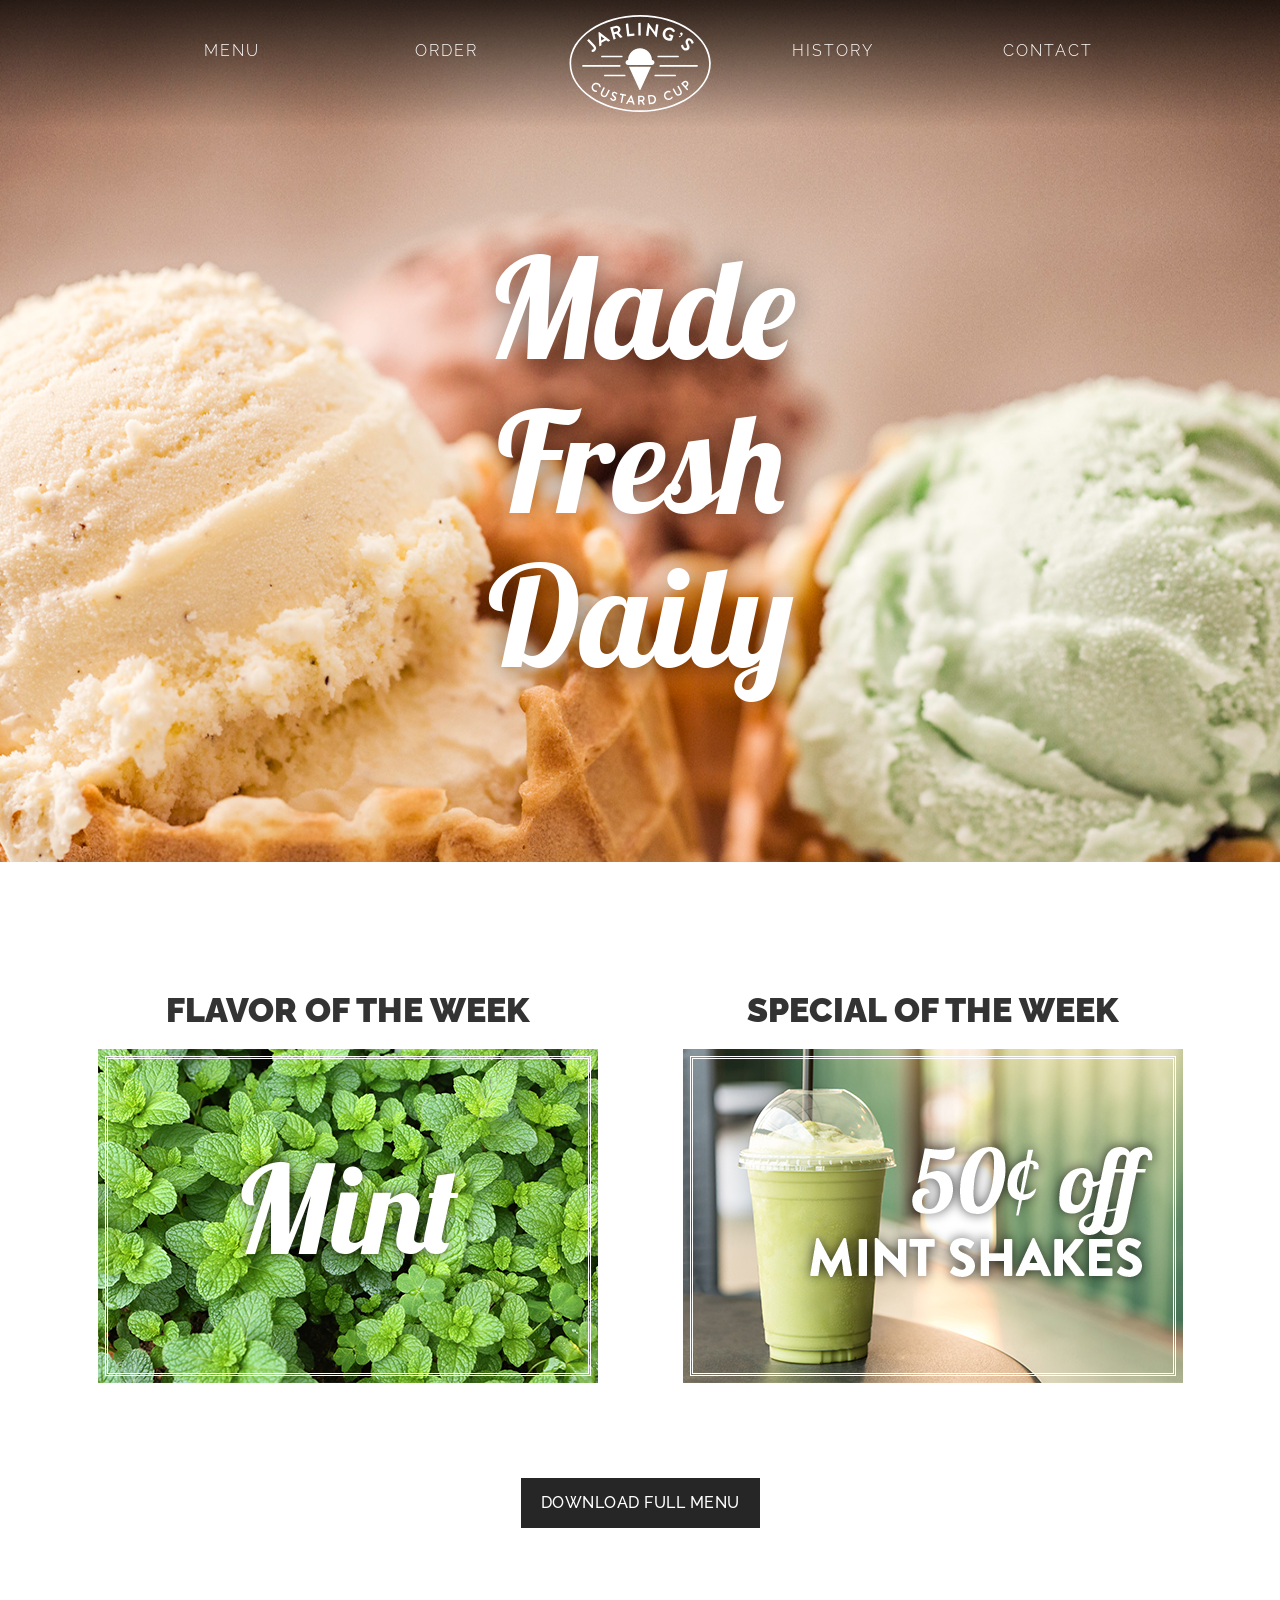
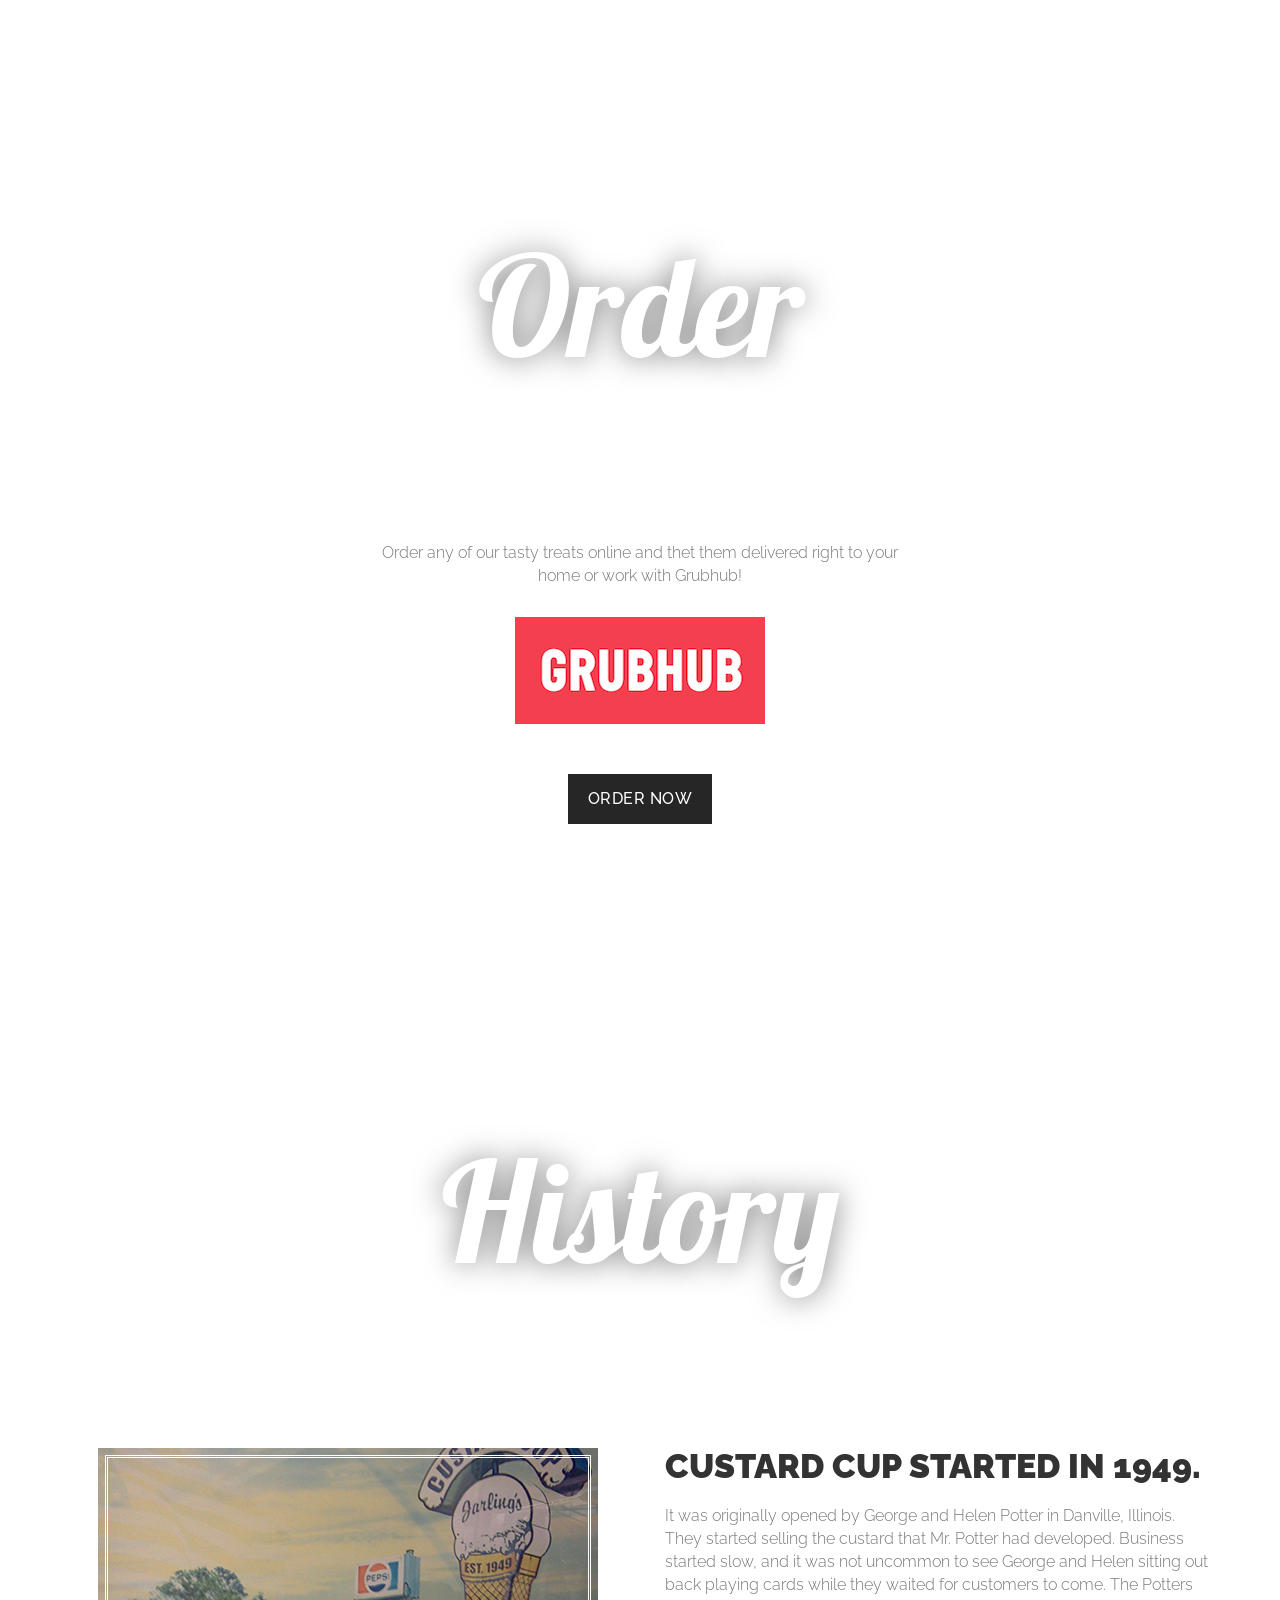
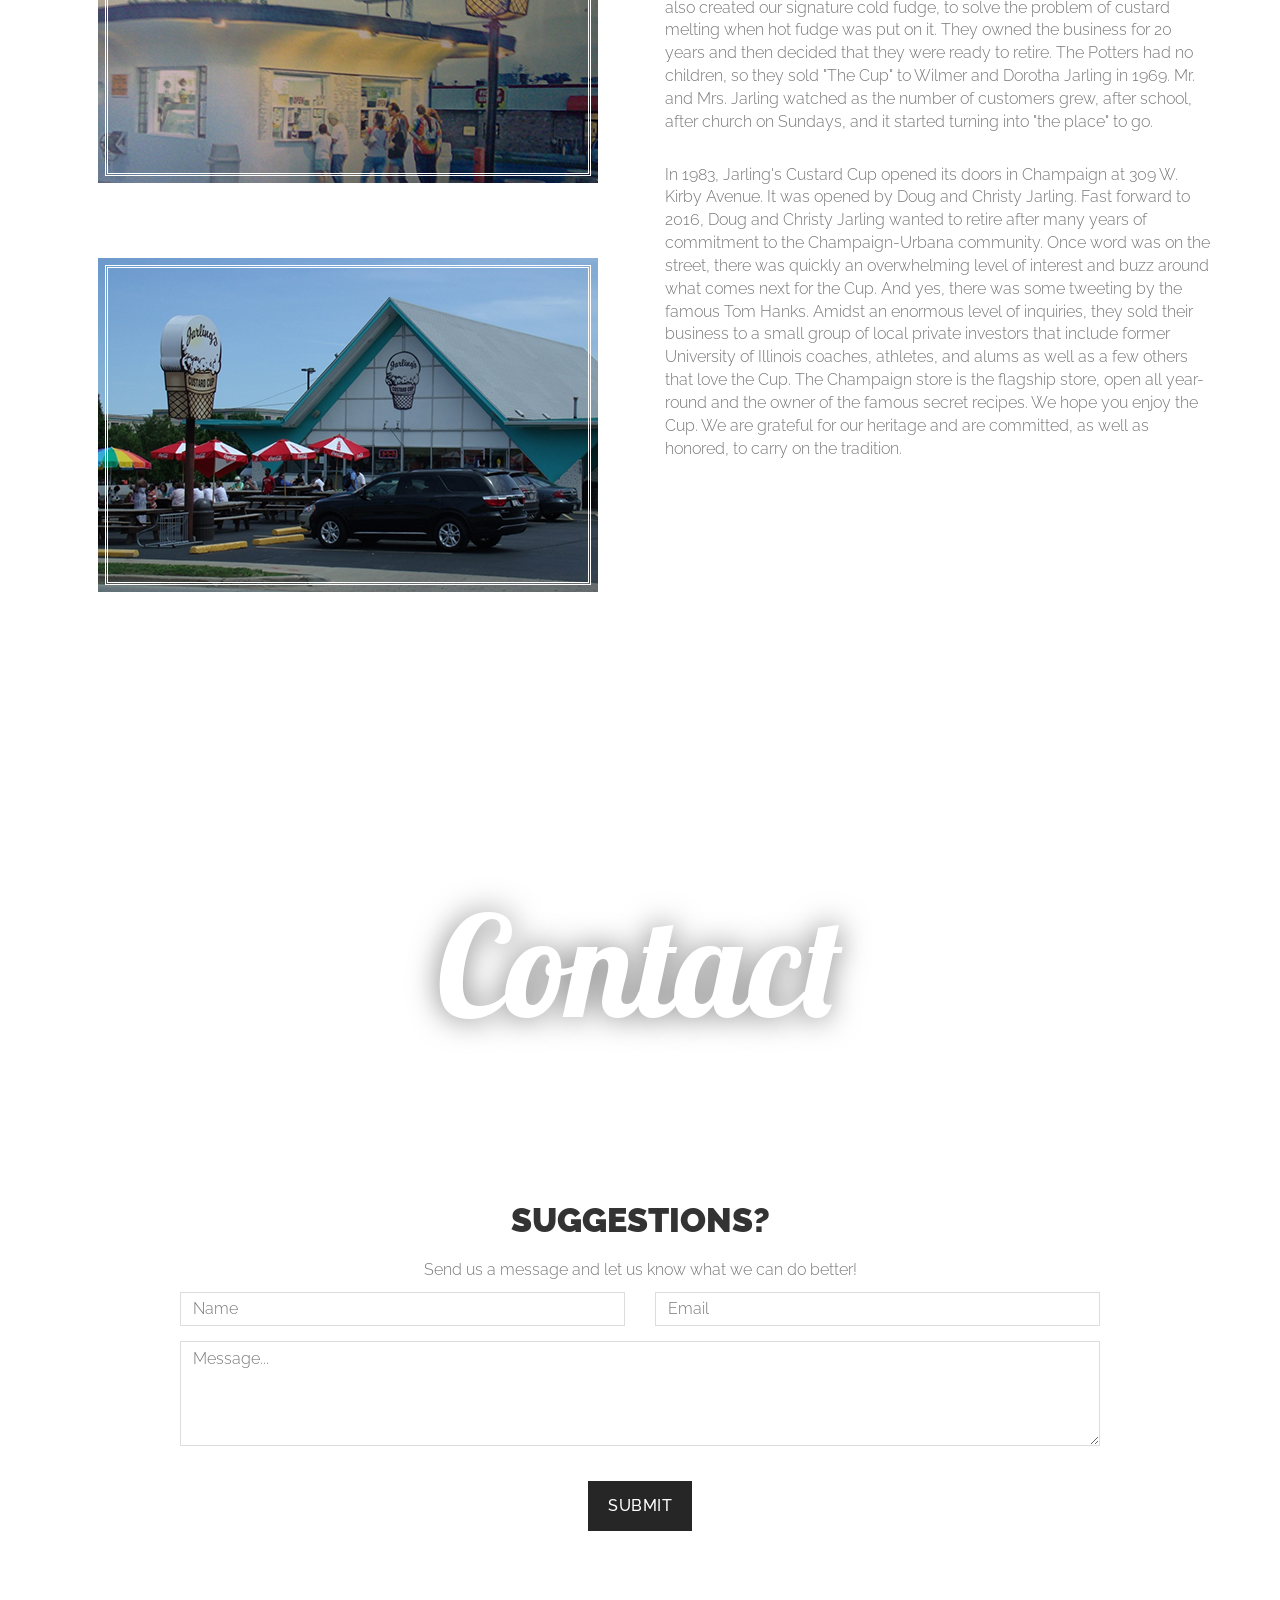
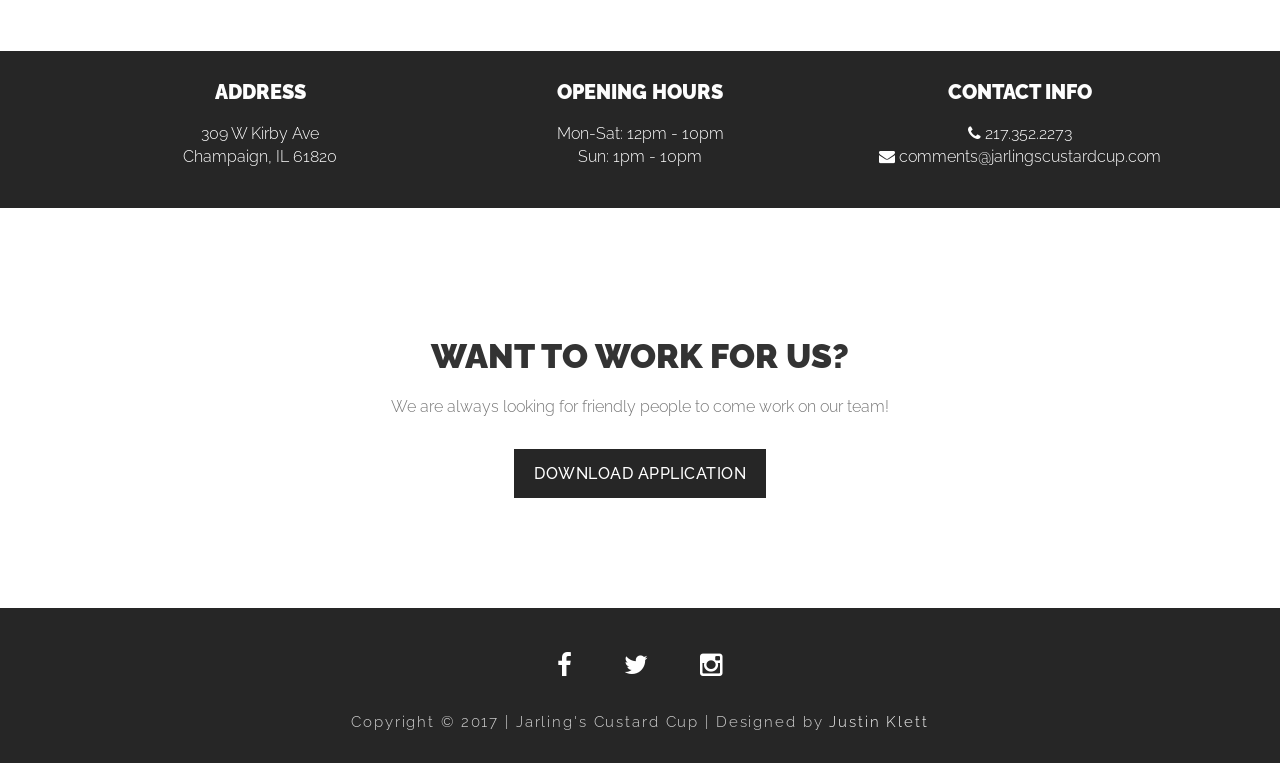
<file: index.html>
<!DOCTYPE html>
<html lang="en">
<head>
<meta charset="utf-8">
<meta name="viewport" content="width=device-width, initial-scale=1">
<title>Jarling's Custard Cup</title>
<meta name="description" content="">
<meta name="author" content="">

<!-- Favicons
    ================================================== -->
<link rel="icon" type="image/png" href="img/favicon.png">

<!-- Bootstrap -->
<link rel="stylesheet" type="text/css"  href="css/bootstrap.css">
<link rel="stylesheet" type="text/css" href="fonts/font-awesome/css/font-awesome.css">

<!-- Stylesheet
    ================================================== -->
<link rel="stylesheet" type="text/css"  href="css/style.css">
<link href="https://fonts.googleapis.com/css?family=Raleway:400,400i,900,900i" rel="stylesheet">
<link href="https://fonts.googleapis.com/css?family=Lobster" rel="stylesheet">

<!-- HTML5 shim and Respond.js for IE8 support of HTML5 elements and media queries -->
<!-- WARNING: Respond.js doesn't work if you view the page via file:// -->
<!--[if lt IE 9]>
      <script src="https://oss.maxcdn.com/html5shiv/3.7.2/html5shiv.min.js"></script>
      <script src="https://oss.maxcdn.com/respond/1.4.2/respond.min.js"></script>
    <![endif]-->
</head>
<body id="page-top" data-spy="scroll" data-target=".navbar-fixed-top">
<!-- Navigation
    ==========================================-->
<nav id="menu" class="navbar navbar-default navbar-fixed-top">
  <div class="container"> 
    <!-- Brand and toggle get grouped for better mobile display -->
    <div class="navbar-header">
      <button type="button" class="navbar-toggle collapsed" data-toggle="collapse" data-target="#bs-example-navbar-collapse-1"> <span class="sr-only">Toggle navigation</span> <span class="icon-bar"></span> <span class="icon-bar"></span> <span class="icon-bar"></span> </button>
      <a class="page-scroll" href="#page-top"><img src="img/jarlingsLogoWhite.svg" alt="Jarling's Custard Cup logo" class="logo"/></a></div>
    
    <!-- Collect the nav links, forms, and other content for toggling -->
    <div class="collapse navbar-collapse" id="bs-example-navbar-collapse-1">
      <ul class="nav navbar-nav navbar-right">
        <li><a href="#foodMenu" class="page-scroll">Menu</a></li>
        <li><a href="#order" class="page-scroll">Order</a></li>
        <li><a href="#history" class="page-scroll">History</a></li>
        <li><a href="#contact" class="page-scroll">Contact</a></li>
      </ul>
    </div>
    <!-- /.navbar-collapse --> 
  </div>
</nav>
  <div class="container navTop">
    <div class="nav-centered">
      <div class="row">
        <div class="col-sm-5">
          <div class="row">
            <div class="col-sm-6">
              <p><a href="#foodMenu" class="page-scroll">Menu</a></p>
            </div> <!-- col-sm-6 -->
            <div class="col-sm-6">
              <p><a href="#order" class="page-scroll">Order</a></p>
            </div> <!-- col-sm-6 -->
          </div> <!-- row -->	
        </div> <!-- col-sm-5 -->
          <div class="col-sm-2" id="logoTop">
		    <a href="#page-top" class="page-scroll"><img src="img/jarlingsLogoWhite.svg" style="max-height: 100px; min-height: 80px;" alt="Jarling's Custard Cup logo"/></a>
          </div> 
        <!-- col-sm-2 -->
        <div class="col-sm-5">
          <div class="row">
            <div class="col-sm-6">
              <p><a href="#history" class="page-scroll">History</a></p>
            </div> <!-- col-sm-6 -->
            <div class="col-sm-6">
              <p><a href="#contact" class="page-scroll">Contact</a></p>
            </div> <!-- col-sm-6 -->
          </div> <!-- row -->	
        </div> <!-- col-sm-5 -->
      </div> <!-- row -->
    </div> <!-- nav-centered --> 
  </div> <!-- container navTop -->
<!-- Header -->
<header id="header">
  <div class="intro">
    <div class="overlay">
      <div class="container">
        <div class="row">
          <div class="intro-text">
            <h1>Made<br>Fresh<br>Daily</h1>
          </div>
        </div>
      </div>
    </div>
  </div>
  <div class="intro2">
    <div class="overlay">
      <div class="container">
        <div class="row">
          <div class="intro-text">
            <h1>Made<br>Fresh<br>Daily</h1>
          </div>
        </div>
      </div>
    </div>
  </div>
</header>
<!-- About Section -->
<div id="foodMenu">
  <div class="container">
    <div class="row">
      <div class="col-xs-12 col-md-6">
		<h2>Flavor of the Week</h2>
        <p class="imgCenter">
          <img src="img/flavorWeek.jpg" class="img-responsive page-img" alt="Mint">
        </p>
      </div>
      <div class="col-xs-12 col-md-6">
        <h2>Special of the Week</h2>
        <p class="imgCenter">
          <img src="img/specialWeek.jpg" class="img-responsive page-img" alt="Fifty cents off of mint shakes">
        </p>
      </div>
    </div>
    &nbsp;
    <p style="text-align: center;">
      <a href="jarlingsMenu.pdf" target="_blank" class="btn btn-custom btn-lg">Download Full Menu</a>
	</p>
  </div>
</div>
<!-- Order Section -->
<div id="order">
  <div class="section-title1 text-center center">
    <div class="overlay">
      <h1>Order</h1>
    </div>
  </div>
  <div class="section-title1-2 text-center center">
    <div class="overlay">
      <h1>Order</h1>
    </div>
  </div>
  <div class="container">
    <div class="row">
      <div class="col-sm-6 col-sm-offset-3" style="text-align: center;">
	    <p>Order any of our tasty treats online and thet them delivered right to your home or work with Grubhub!</p>
	    &nbsp;
		<p style="text-align: center;">
     	  <img src="img/grubhubLogo.png" width="250" height="107" alt="Grubhub logo"/>
     	</p>
     	&nbsp;
    	<p style="text-align: center;">
    	  <a href="https://www.grubhub.com/restaurant/jarlings-custard-cup-309-w-kirby-ave-champaign/483650" target="_blank" class="btn btn-custom btn-lg">Order Now</a>
		</p>
      </div>
    </div>
  </div>
</div>
<!-- History Section -->
<div id="history">
  <div class="section-title2 text-center center">
    <div class="overlay">
      <h1>History</h1>
    </div>
  </div>
  <div class="section-title2-2 text-center center">
    <div class="overlay">
      <h1>History</h1>
    </div>
  </div>
  <div class="container">
    <div class="row">
      <div class="col-xs-12 col-md-6">
        <p class="imgCenter">
          <img src="img/about2.jpg" class="img-responsive page-img" alt="The first Jarling's Custard Cup location in Danville, Illinois">
        </p>
        &nbsp;
        <p class="imgCenter">
          <img src="img/about1.jpg" class="img-responsive page-img" alt="The Champaign, Illinois location for Jarling's Custard Cup">
        </p>
      </div>
      <div class="col-xs-12 col-md-6">
        <div class="about-text">
		  <h2>Custard Cup started in 1949.</h2>
		  <p>It was originally opened by George and Helen Potter in Danville, Illinois. They started selling the custard that Mr. Potter had developed. Business started slow, and it was not uncommon to see George and Helen sitting out back playing cards while they waited for customers to come. The Potters also created our signature cold fudge, to solve the problem of custard melting when hot fudge was put on it. They owned the business for 20 years and then decided that they were ready to retire. The Potters had no children, so they sold "The Cup" to Wilmer and Dorotha Jarling in 1969.  Mr. and Mrs. Jarling watched as the number of customers grew, after school, after church on Sundays, and it started turning into "the place" to go.</p>
		  &nbsp;
		  <p>In 1983, Jarling's Custard Cup opened its doors in Champaign at 309 W. Kirby Avenue.  It was opened by Doug and Christy Jarling.  Fast forward to 2016, Doug and Christy Jarling wanted to retire after many years of commitment to the Champaign-Urbana community.  Once word was on the street, there was quickly an overwhelming level of interest and buzz around what comes next for the Cup.  And  yes, there was some tweeting by the famous Tom Hanks.  Amidst an enormous level of inquiries, they sold their business to a small group of local private investors that include former University of Illinois coaches, athletes, and alums as well as a few others that love the Cup.  The Champaign store is the flagship store, open all year-round and the owner of the famous secret recipes.  We hope you enjoy the Cup.  We are grateful for our heritage and are committed, as well as honored, to carry on the tradition.</p>
        </div>
      </div>
    </div>
    <div class="row">
      <div class="col-xs-12 col-md-6 ">
        
      </div>
      <div class="col-xs-12 col-md-6">
        <div class="about-text">
		  
        </div>
      </div>
    </div>
  </div>
</div>
<!-- Team Section -->
<div id="contact">
  <div class="section-title3 text-center center">
    <div class="overlay">
      <h1>Contact</h1>
    </div>
  </div>
  <div class="section-title3-2 text-center center">
    <div class="overlay">
      <h1>Contact</h1>
    </div>
  </div>
<!-- Contact Section -->
<div id="contactForm" class="text-center">
  <div class="container">
    <div class="text-center">
      <h2>Suggestions?</h2>
      <p>Send us a message and let us know what we can do better!</p>
    </div>
    <div class="col-md-10 col-md-offset-1">
      <form name="sentMessage" id="contactForm" novalidate>
        <div class="row">
          <div class="col-md-6">
            <div class="form-group">
              <input type="text" id="name" class="form-control" placeholder="Name" required="required">
              <p class="help-block text-danger"></p>
            </div>
          </div>
          <div class="col-md-6">
            <div class="form-group">
              <input type="email" id="email" class="form-control" placeholder="Email" required="required">
              <p class="help-block text-danger"></p>
            </div>
          </div>
        </div>
        <div class="form-group">
          <textarea name="message" id="message" class="form-control" rows="4" placeholder="Message..." required></textarea>
          <p class="help-block text-danger"></p>
        </div>
        <div id="success"></div>
        <button type="submit" class="btn btn-custom btn-lg">Submit</button>
      </form>
    </div>
  </div>
  &nbsp;
  <p></p>
  &nbsp;
  <p></p>
  <div class="info">
    <div class="container text-center">
      <div class="col-md-4">
        <h3>Address</h3>
        <div class="contact-item">
          <p><a href="https://www.google.com/maps/place/Jarling's+Custard+Cup/@40.0977254,-88.2499302,17z/data=!3m1!4b1!4m5!3m4!1s0x880cd0d3174a2c23:0x16803ba19e5a61d!8m2!3d40.0977213!4d-88.2477415" target="_blank">
          309 W Kirby Ave<br>
		  Champaign, IL 61820</a></p>
        </div>
      </div>
      <div class="col-md-4">
        <h3>Opening Hours</h3>
        <div class="contact-item">
          <p>Mon-Sat: 12pm - 10pm</p>
          <p>Sun: 1pm - 10pm</p>
        </div>
      </div>
      <div class="col-md-4">
        <h3>Contact Info</h3>
        <div class="contact-item">
			<p><a href="tel:217-352-2273"><i class="fa fa-phone"></i> 217.352.2273</a></p>
			<p><a href="mailto:comments@jarlingscustardcup.com"><i class="fa fa-envelope"></i> comments@jarlingscustardcup.com</a></p>
        </div>
      </div>
    </div>
  </div>
  &nbsp;
  <p></p>
  &nbsp;
  <p></p>
  <div class="container">
    <div class="text-center">
      <h2>Want to work for us?</h2>
      <p style="color: #777; font-size: 16px;">We are always looking for friendly people to come work on our team!</p>
    </div>
    <a href="jarlingsApplication.pdf" target="_blank" class="btn btn-custom btn-lg">Download Application</a>
  </div>
</div>
</div>
<div id="footer">
  <div class="container-fluid text-center copyrights">
    <div class="col-md-8 col-md-offset-2">
      <div class="social">
        <ul>
          <li><a href="https://www.facebook.com/Jarlings/" target="_blank"><i class="fa fa-facebook"></i></a></li>
          <li><a href="https://twitter.com/JarlingsCU" target="_blank"><i class="fa fa-twitter"></i></a></li>
          <li><a href="https://www.instagram.com/jarlingscustardcup/" target="_blank"><i class="fa fa-instagram"></i></a></li>
        </ul>
      </div>
      <p>Copyright &copy; 2017 | Jarling's Custard Cup | Designed by <a href="http://jklettdesigns.com" target="_blank">Justin Klett</a></p>
    </div>
  </div>
</div>
<script type="text/javascript" src="js/jquery.1.11.1.js"></script> 
<script type="text/javascript" src="js/bootstrap.js"></script> 
<script type="text/javascript" src="js/SmoothScroll.js"></script> 
<script type="text/javascript" src="js/jqBootstrapValidation.js"></script> 
<script type="text/javascript" src="js/contact_me.js"></script> 
<script type="text/javascript" src="js/main.js"></script>
<script type="text/javascript" src="js/scroll.js"></script>
</body>
</html>
</file>
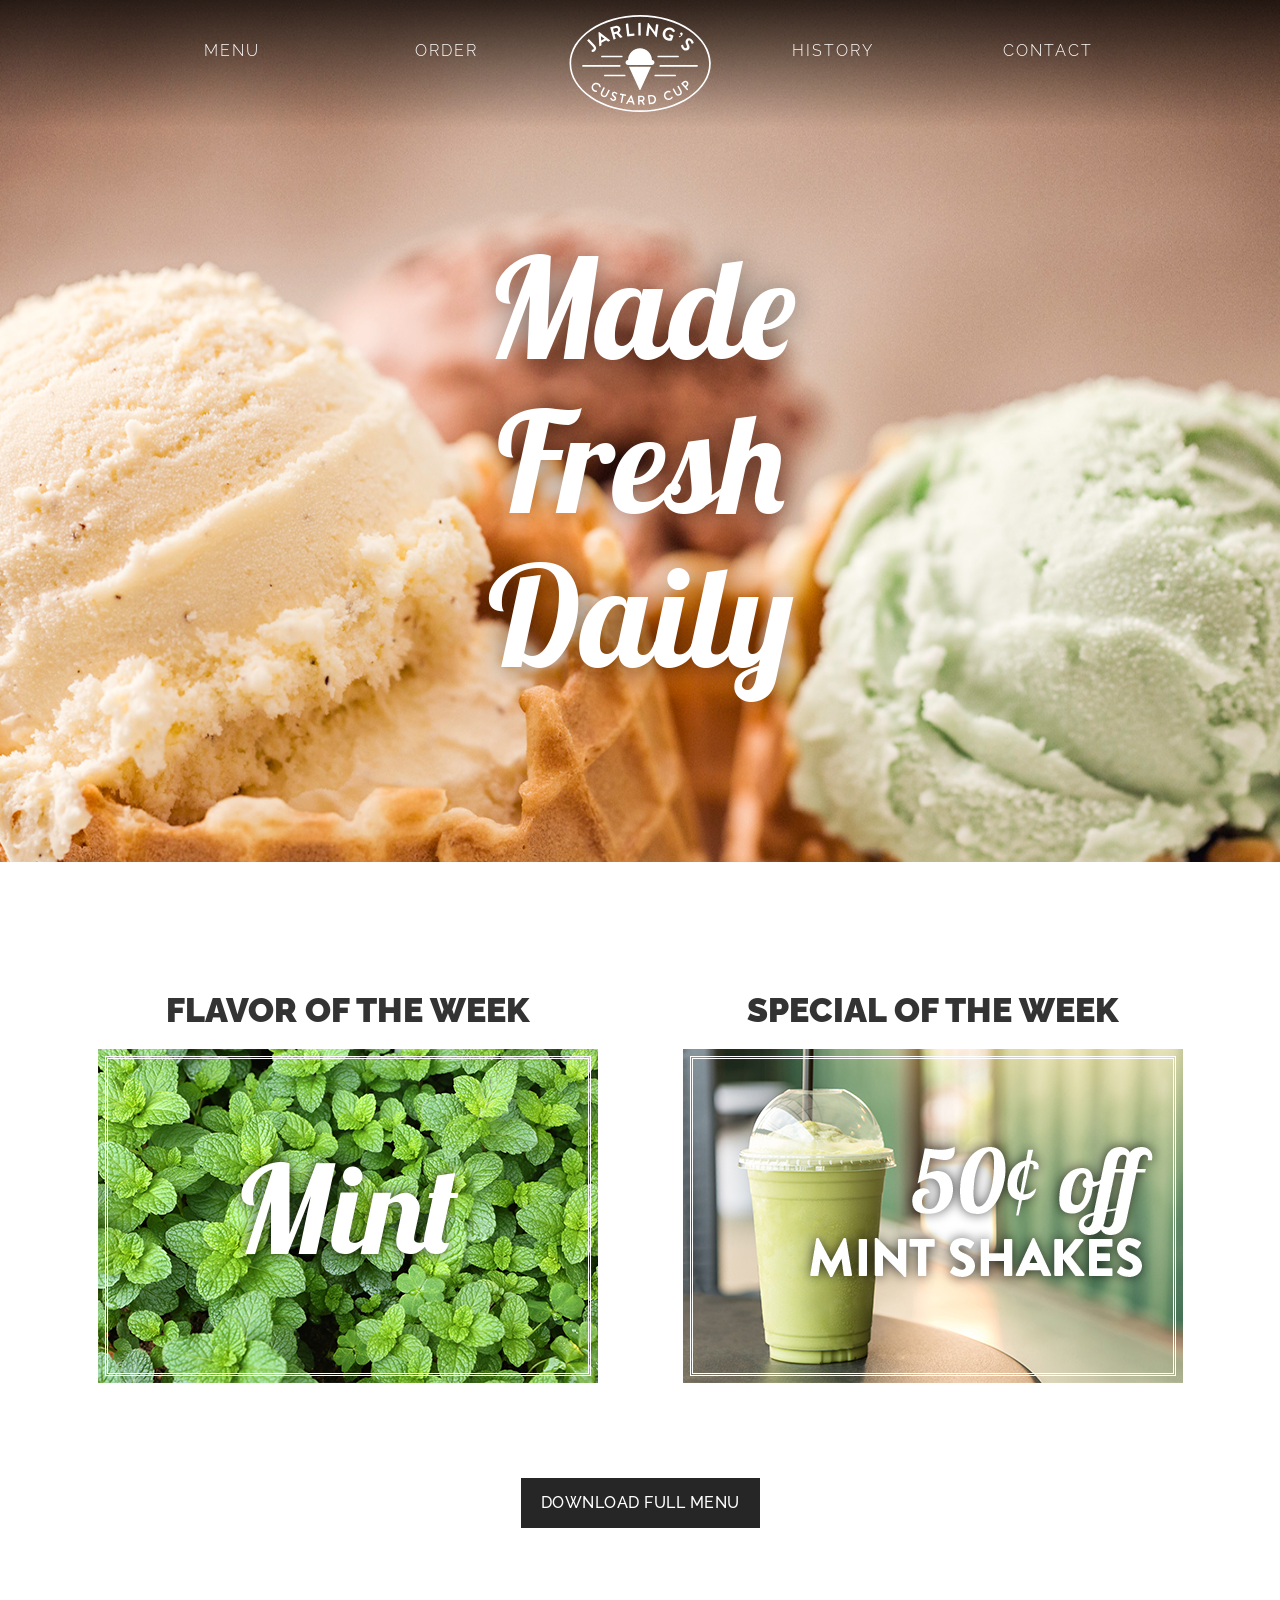
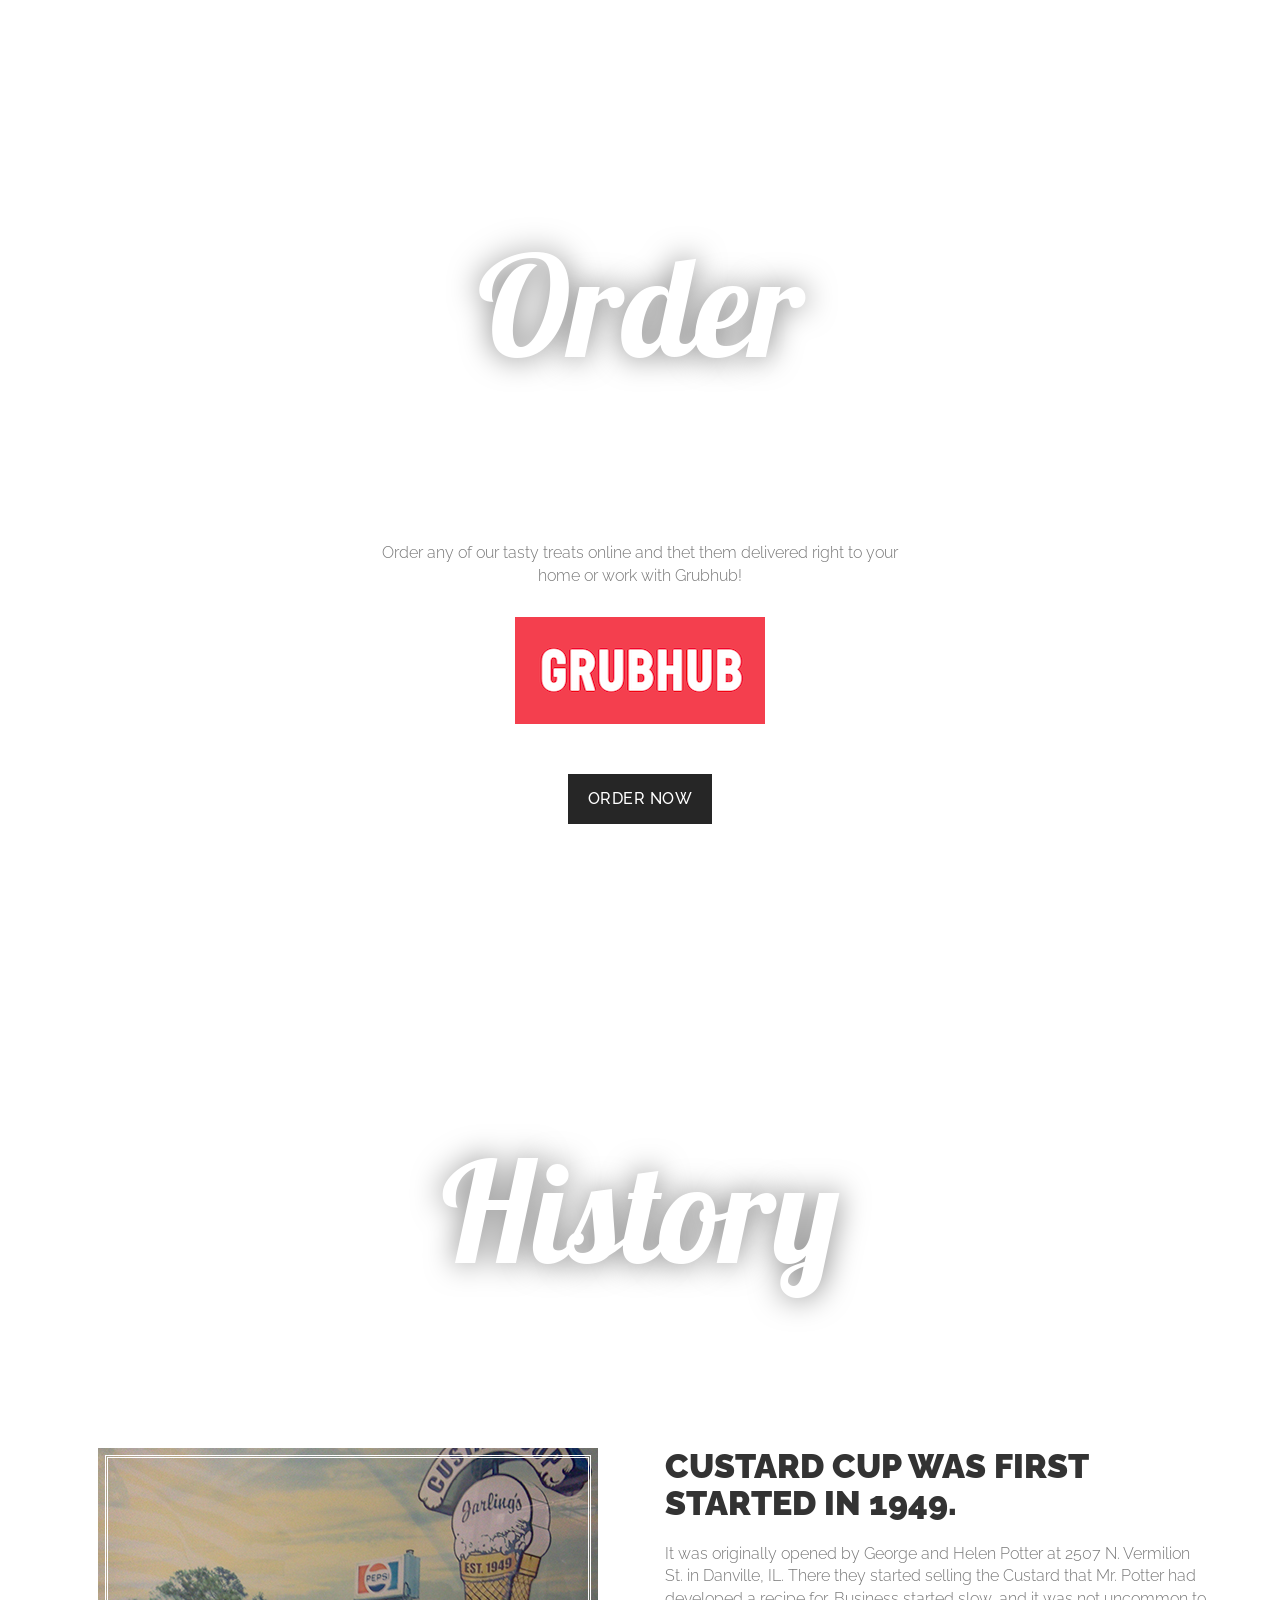
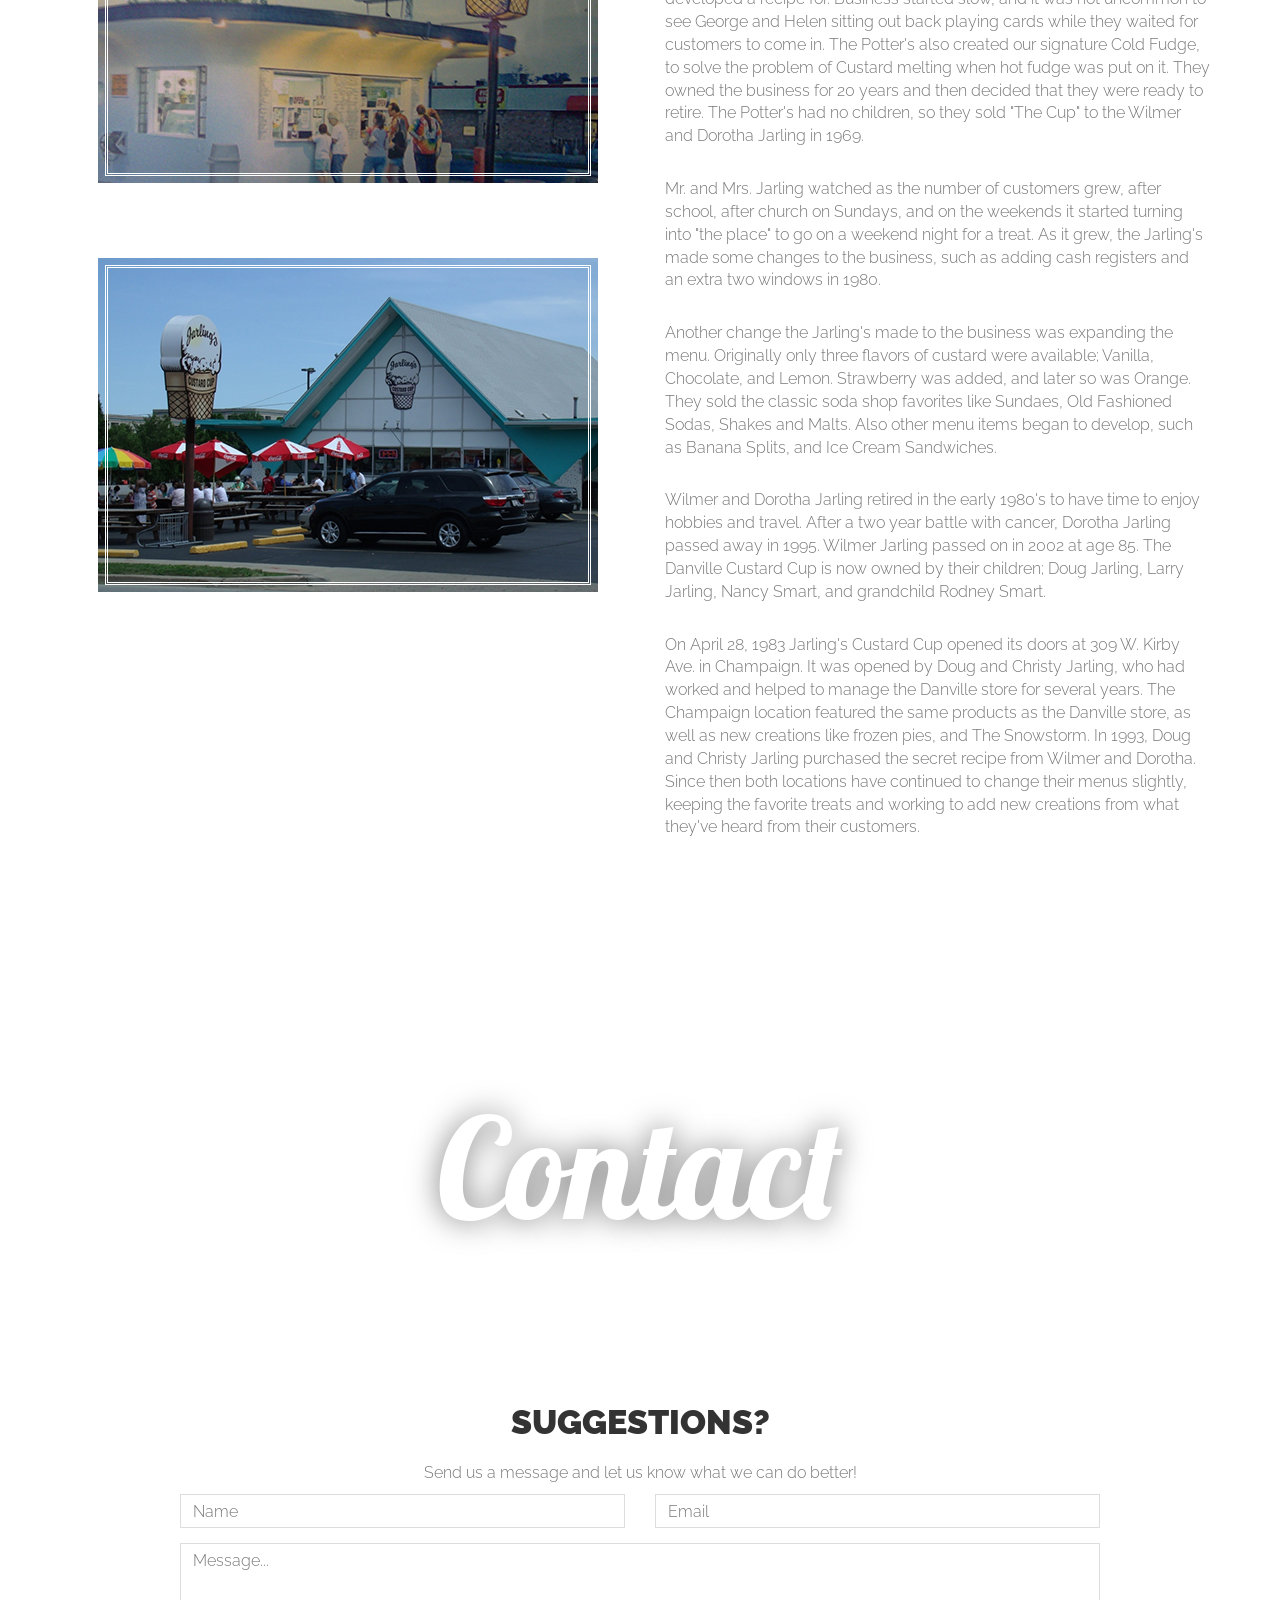
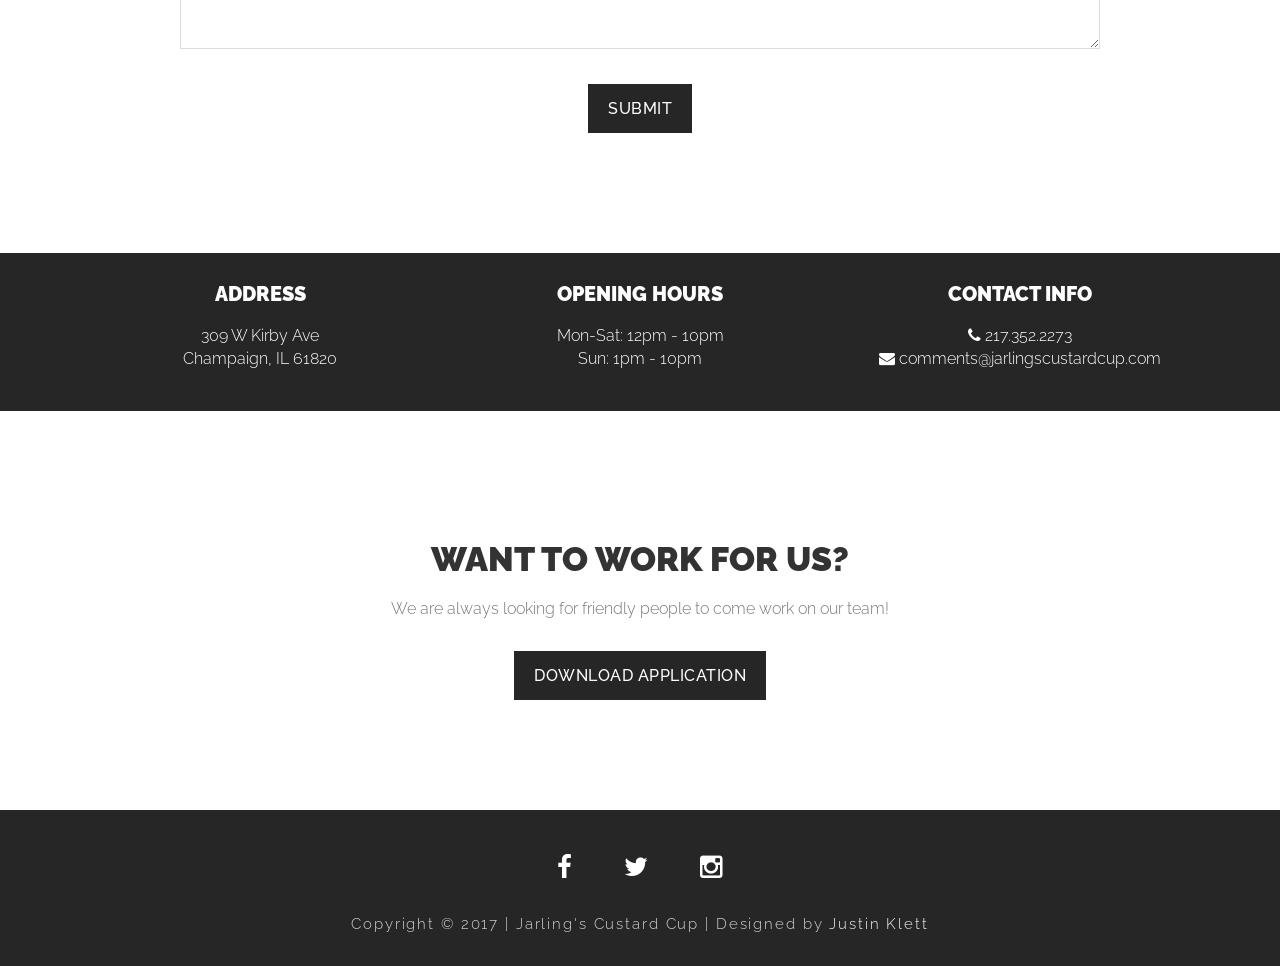
<file: index-safe.html>
<!DOCTYPE html>
<html lang="en">
<head>
<meta charset="utf-8">
<meta name="viewport" content="width=device-width, initial-scale=1">
<title>Jarling's Custard Cup</title>
<meta name="description" content="">
<meta name="author" content="">

<!-- Favicons
    ================================================== -->
<link rel="icon" type="image/png" href="img/favicon.png">

<!-- Bootstrap -->
<link rel="stylesheet" type="text/css"  href="css/bootstrap.css">
<link rel="stylesheet" type="text/css" href="fonts/font-awesome/css/font-awesome.css">

<!-- Stylesheet
    ================================================== -->
<link rel="stylesheet" type="text/css"  href="css/style.css">
<link href="https://fonts.googleapis.com/css?family=Raleway:400,400i,900,900i" rel="stylesheet">
<link href="https://fonts.googleapis.com/css?family=Lobster" rel="stylesheet">

<!-- HTML5 shim and Respond.js for IE8 support of HTML5 elements and media queries -->
<!-- WARNING: Respond.js doesn't work if you view the page via file:// -->
<!--[if lt IE 9]>
      <script src="https://oss.maxcdn.com/html5shiv/3.7.2/html5shiv.min.js"></script>
      <script src="https://oss.maxcdn.com/respond/1.4.2/respond.min.js"></script>
    <![endif]-->
</head>
<body id="page-top" data-spy="scroll" data-target=".navbar-fixed-top">
<!-- Navigation
    ==========================================-->
<nav id="menu" class="navbar navbar-default navbar-fixed-top">
  <div class="container"> 
    <!-- Brand and toggle get grouped for better mobile display -->
    <div class="navbar-header">
      <button type="button" class="navbar-toggle collapsed" data-toggle="collapse" data-target="#bs-example-navbar-collapse-1"> <span class="sr-only">Toggle navigation</span> <span class="icon-bar"></span> <span class="icon-bar"></span> <span class="icon-bar"></span> </button>
      <a class="page-scroll" href="#page-top"><img src="img/jarlingsLogoWhite.svg" alt="" class="logo"/></a></div>
    
    <!-- Collect the nav links, forms, and other content for toggling -->
    <div class="collapse navbar-collapse" id="bs-example-navbar-collapse-1">
      <ul class="nav navbar-nav navbar-right">
        <li><a href="#foodMenu" class="page-scroll">Menu</a></li>
        <li><a href="#order" class="page-scroll">Order</a></li>
        <li><a href="#history" class="page-scroll">History</a></li>
        <li><a href="#contact" class="page-scroll">Contact</a></li>
      </ul>
    </div>
    <!-- /.navbar-collapse --> 
  </div>
</nav>
  <div class="container navTop">
    <div class="nav-centered">
      <div class="row">
        <div class="col-sm-5">
          <div class="row">
            <div class="col-sm-6">
              <p><a href="#foodMenu" class="page-scroll">Menu</a></p>
            </div> <!-- col-sm-6 -->
            <div class="col-sm-6">
              <p><a href="#order" class="page-scroll">Order</a></p>
            </div> <!-- col-sm-6 -->
          </div> <!-- row -->	
        </div> <!-- col-sm-5 -->
          <div class="col-sm-2" id="logoTop">
		    <a href="#page-top" class="page-scroll"><img src="img/jarlingsLogoWhite.svg" style="max-height: 100px; min-height: 80px;" alt=""/></a>
          </div> 
        <!-- col-sm-2 -->
        <div class="col-sm-5">
          <div class="row">
            <div class="col-sm-6">
              <p><a href="#history" class="page-scroll">History</a></p>
            </div> <!-- col-sm-6 -->
            <div class="col-sm-6">
              <p><a href="#contact" class="page-scroll">Contact</a></p>
            </div> <!-- col-sm-6 -->
          </div> <!-- row -->	
        </div> <!-- col-sm-5 -->
      </div> <!-- row -->
    </div> <!-- nav-centered --> 
  </div> <!-- container navTop -->
<!-- Header -->
<header id="header">
  <div class="intro">
    <div class="overlay">
      <div class="container">
        <div class="row">
          <div class="intro-text">
            <h1>Made<br>Fresh<br>Daily</h1>
          </div>
        </div>
      </div>
    </div>
  </div>
</header>
<!-- About Section -->
<div id="foodMenu">
  <div class="container">
    <div class="row">
      <div class="col-xs-12 col-md-6">
		<h2>Flavor of the Week</h2>
        <p class="imgCenter">
          <img src="img/flavorWeek.jpg" class="img-responsive page-img" alt="">
        </p>
      </div>
      <div class="col-xs-12 col-md-6">
        <h2>Special of the Week</h2>
        <p class="imgCenter">
          <img src="img/specialWeek.jpg" class="img-responsive page-img" alt="">
        </p>
      </div>
    </div>
    &nbsp;
    <p style="text-align: center;">
      <a href="jarlingsMenu.pdf" target="_blank" class="btn btn-custom btn-lg">Download Full Menu</a>
	</p>
  </div>
</div>
<!-- Order Section -->
<div id="order">
  <div class="section-title1 text-center center">
    <div class="overlay">
      <h1>Order</h1>
    </div>
  </div>
  <div class="container">
    <div class="row">
      <div class="col-sm-6 col-sm-offset-3" style="text-align: center;">
	    <p>Order any of our tasty treats online and thet them delivered right to your home or work with Grubhub!</p>
	    &nbsp;
		<p style="text-align: center;">
     	  <img src="img/grubhubLogo.png" width="250" height="107" alt=""/>
     	</p>
     	&nbsp;
    	<p style="text-align: center;">
    	  <a href="https://www.grubhub.com/restaurant/jarlings-custard-cup-309-w-kirby-ave-champaign/483650" target="_blank" class="btn btn-custom btn-lg">Order Now</a>
		</p>
      </div>
    </div>
  </div>
</div>
<!-- History Section -->
<div id="history">
  <div class="section-title2 text-center center">
    <div class="overlay">
      <h1>History</h1>
    </div>
  </div>
  <div class="container">
    <div class="row">
      <div class="col-xs-12 col-md-6">
        <p class="imgCenter">
          <img src="img/about2.jpg" class="img-responsive page-img" alt="">
        </p>
        &nbsp;
        <p class="imgCenter">
          <img src="img/about1.jpg" class="img-responsive page-img" alt="">
        </p>
      </div>
      <div class="col-xs-12 col-md-6">
        <div class="about-text">
		  <h2>Custard Cup was first started in 1949.</h2>
          <p>It was originally opened by George and Helen Potter at 2507 N. Vermilion St. in Danville, IL. There they started selling the Custard that Mr. Potter had developed a recipe for. Business started slow, and it was not uncommon to see George and Helen sitting out back playing cards while they waited for customers to come in. The Potter's also created our signature Cold Fudge, to solve the problem of Custard melting when hot fudge was put on it. They owned the business for 20 years and then decided that they were ready to retire. The Potter's had no children, so they sold "The Cup" to the Wilmer and Dorotha Jarling in 1969.</p>
          &nbsp;
		  <p>Mr. and Mrs. Jarling watched as the number of customers grew, after school, after church on Sundays, and on the weekends it started turning into "the place" to go on a weekend night for a treat. As it grew, the Jarling's made some changes to the business, such as adding cash registers and an extra two windows in 1980.</p>
		  &nbsp;
		  <p>Another change the Jarling's made to the business was expanding the menu. Originally only three flavors of custard were available; Vanilla, Chocolate, and Lemon. Strawberry was added, and later so was Orange. They sold the classic soda shop favorites like Sundaes, Old Fashioned Sodas, Shakes and Malts. Also other menu items began to develop, such as Banana Splits, and Ice Cream Sandwiches.</p>
          &nbsp;
          <p>Wilmer and Dorotha Jarling retired in the early 1980's to have time to enjoy hobbies and travel. After a two year battle with cancer, Dorotha Jarling passed away in 1995. Wilmer Jarling passed on in 2002 at age 85. The Danville Custard Cup is now owned by their children; Doug Jarling, Larry Jarling, Nancy Smart, and grandchild Rodney Smart.</p>
          &nbsp;
		  <p>On April 28, 1983 Jarling's Custard Cup opened its doors at 309 W. Kirby Ave. in Champaign. It was opened by Doug and Christy Jarling, who had worked and helped to manage the Danville store for several years. The Champaign location featured the same products as the Danville store, as well as new creations like frozen pies, and The Snowstorm. In 1993, Doug and Christy Jarling purchased the secret recipe from Wilmer and Dorotha. Since then both locations have continued to change their menus slightly, keeping the favorite treats and working to add new creations from what they've heard from their customers.</p>
        </div>
      </div>
    </div>
    <div class="row">
      <div class="col-xs-12 col-md-6 ">
        
      </div>
      <div class="col-xs-12 col-md-6">
        <div class="about-text">
		  
        </div>
      </div>
    </div>
  </div>
</div>
<!-- Team Section -->
<div id="contact">
  <div class="section-title3 text-center center">
    <div class="overlay">
      <h1>Contact</h1>
    </div>
  </div>
<!-- Contact Section -->
<div id="contactForm" class="text-center">
  <div class="container">
    <div class="text-center">
      <h2>Suggestions?</h2>
      <p>Send us a message and let us know what we can do better!</p>
    </div>
    <div class="col-md-10 col-md-offset-1">
      <form name="sentMessage" id="contactForm" novalidate>
        <div class="row">
          <div class="col-md-6">
            <div class="form-group">
              <input type="text" id="name" class="form-control" placeholder="Name" required="required">
              <p class="help-block text-danger"></p>
            </div>
          </div>
          <div class="col-md-6">
            <div class="form-group">
              <input type="email" id="email" class="form-control" placeholder="Email" required="required">
              <p class="help-block text-danger"></p>
            </div>
          </div>
        </div>
        <div class="form-group">
          <textarea name="message" id="message" class="form-control" rows="4" placeholder="Message..." required></textarea>
          <p class="help-block text-danger"></p>
        </div>
        <div id="success"></div>
        <button type="submit" class="btn btn-custom btn-lg">Submit</button>
      </form>
    </div>
  </div>
  &nbsp;
  <p></p>
  &nbsp;
  <p></p>
  <div class="info">
    <div class="container text-center">
      <div class="col-md-4">
        <h3>Address</h3>
        <div class="contact-item">
          <p><a href="https://www.google.com/maps/place/Jarling's+Custard+Cup/@40.0977254,-88.2499302,17z/data=!3m1!4b1!4m5!3m4!1s0x880cd0d3174a2c23:0x16803ba19e5a61d!8m2!3d40.0977213!4d-88.2477415" target="_blank">
          309 W Kirby Ave<br>
		  Champaign, IL 61820</a></p>
        </div>
      </div>
      <div class="col-md-4">
        <h3>Opening Hours</h3>
        <div class="contact-item">
          <p>Mon-Sat: 12pm - 10pm</p>
          <p>Sun: 1pm - 10pm</p>
        </div>
      </div>
      <div class="col-md-4">
        <h3>Contact Info</h3>
        <div class="contact-item">
			<p><a href="tel:217-352-2273"><i class="fa fa-phone"></i> 217.352.2273</a></p>
			<p><a href="mailto:comments@jarlingscustardcup.com"><i class="fa fa-envelope"></i> comments@jarlingscustardcup.com</a></p>
        </div>
      </div>
    </div>
  </div>
  &nbsp;
  <p></p>
  &nbsp;
  <p></p>
  <div class="container">
    <div class="text-center">
      <h2>Want to work for us?</h2>
      <p style="color: #777; font-size: 16px;">We are always looking for friendly people to come work on our team!</p>
    </div>
    <a href="jarlingsApplication.pdf" target="_blank" class="btn btn-custom btn-lg">Download Application</a>
  </div>
</div>
</div>
<div id="footer">
  <div class="container-fluid text-center copyrights">
    <div class="col-md-8 col-md-offset-2">
      <div class="social">
        <ul>
          <li><a href="https://www.facebook.com/Jarlings/" target="_blank"><i class="fa fa-facebook"></i></a></li>
          <li><a href="https://twitter.com/JarlingsCU" target="_blank"><i class="fa fa-twitter"></i></a></li>
          <li><a href="https://www.instagram.com/jarlingscustardcup/" target="_blank"><i class="fa fa-instagram"></i></a></li>
        </ul>
      </div>
      <p>Copyright &copy; 2017 | Jarling's Custard Cup | Designed by <a href="http://jklettdesigns.com" target="_blank">Justin Klett</a></p>
    </div>
  </div>
</div>
<script type="text/javascript" src="js/jquery.1.11.1.js"></script> 
<script type="text/javascript" src="js/bootstrap.js"></script> 
<script type="text/javascript" src="js/SmoothScroll.js"></script> 
<script type="text/javascript" src="js/jqBootstrapValidation.js"></script> 
<script type="text/javascript" src="js/contact_me.js"></script> 
<script type="text/javascript" src="js/main.js"></script>
<script type="text/javascript" src="js/scroll.js"></script>
</body>
</html>
</file>
<file: css/style.css>
body, html {
	font-family: 'Raleway', sans-serif;
	text-rendering: optimizeLegibility !important;
	-webkit-font-smoothing: antialiased !important;
	color: #777;
	font-weight: 300;
	width: 100% !important;
	height: 100% !important;
}
h1 {
	font-family: 'Lobster', cursive;
	color: #FFFFFF;
	font-size: 7em;
	text-align: center;
	margin-bottom: 10px;
	margin-left: 0px;
	margin-right: 0px;
	text-shadow: 0px 0px 30px rgba(0,0,0,0.50);
}
h2 {
	margin: 0 0 20px 0;
	font-weight: 900;
	font-size: 34px;
	color: #333;
	text-transform: uppercase;
}
h3 {
	font-size: 22px;
	font-weight: 500;
	color: #333;
}
h4 {
	font-size: 24px;
	text-transform: uppercase;
	font-weight: 400;
	color: #333;
}
h5 {
	text-transform: uppercase;
	font-weight: 700;
	line-height: 20px;
}
p {
	font-size: 16px;
	color: #777777;
}
p.intro {
	margin: 12px 0 0;
	line-height: 24px;
}
a {
	color: #000000;
}
a:hover, a:focus {
	text-decoration: none;
	color: #222;
}
ul, ol {
	list-style: none;
}
.clearfix:after {
	visibility: hidden;
	display: block;
	font-size: 0;
	content: " ";
	clear: both;
	height: 0;
}
.clearfix {
	display: inline-block;
}
* html .clearfix {
	height: 1%;
}
.clearfix {
	display: block;
}
ul, ol {
	padding: 0;
	webkit-padding: 0;
	moz-padding: 0;
}
hr {
	height: 2px;
	width: 70px;
	text-align: center;
	position: relative;
	background: #8eb640;
	margin: 0;
	margin-bottom: 40px;
	border: 0;
}
.btn:active, .btn.active {
	background-image: none;
	outline: 0;
	-webkit-box-shadow: none;
	box-shadow: none;
}
a:focus, .btn:focus, .btn:active:focus, .btn.active:focus, .btn.focus, .btn:active.focus, .btn.active.focus {
	outline: none;
	outline-offset: none;
}
/* Navigation */
#menu {
	padding: 20px;
	transition: all 0.8s;
}
#menu.navbar-default {
	background-color: rgba(248, 248, 248, 0);
	border-color: rgba(231, 231, 231, 0);
	height: 90px;
}
#menu.navbar-default .navbar-nav > li > a {
	text-transform: uppercase;
	color: #FFFFFF;
	font-weight: 500;
	font-size: 15px;
	padding: 5px 0;
	border: 2px solid transparent;
	letter-spacing: 0.5px;
	margin: 10px 15px 0 15px;
}
#menu.navbar-default .navbar-nav > li > a:hover {
	color: #FFFFFF;
	font-weight: 900;
}
.on {
	background-color: #262626 !important;
	padding: 0 !important;
	padding: 10px 0 !important;
}
.navbar-default .navbar-nav > .active > a, .navbar-default .navbar-nav > .active > a:hover, .navbar-default .navbar-nav > .active > a:focus {
	color: #FFFFFF !important;
	background-color: transparent;
	font-weight: 900;
}
.navbar-toggle {
	border-radius: 0;
	margin-top: 18px;
	background-color: #FFFFFF;
}
.navbar-default .navbar-toggle:hover, .navbar-default .navbar-toggle:focus {
	background-color: #505050;
	border-color: #505050;
}
.navbar-default .navbar-toggle:hover>.icon-bar {
	background-color: #FFF;
}
#menu .container #bs-example-navbar-collapse-1 {
	background-color: rgba(38,38,38,0.70);
}
.section-title1 {
    margin-bottom: 70px;
    background-repeat: no-repeat;
    background-position: center center no-repeat fixed;
    background-image: url(../img/section-bg1.jpg);
    background-color: #FFF;
    background-attachment: fixed;
    background-size: cover;
    margin-top: 140px;
}
.section-title2 {
    margin-bottom: 70px;
    background-repeat: no-repeat;
    background-position: center center no-repeat fixed;
    background-image: url(../img/section-bg2.jpg);
    background-color: #FFF;
    background-attachment: fixed;
    background-size: cover;
    margin-top: 140px;
}
.section-title3 {
    margin-bottom: 70px;
    background-repeat: no-repeat;
    background-position: center center no-repeat fixed;
    background-image: url(../img/section-bg3.jpg);
    background-color: #FFF;
    background-attachment: fixed;
    background-size: cover;
    margin-top: 140px;
}
.section-title1,.section-title2,.section-title3 .overlay{
	padding: 80px 0;
}
.btn-custom {
	text-transform: uppercase;
	color: #fff;
	background-color: #262626;
	border: 0;
	padding: 14px 20px;
	margin: 0;
	font-size: 16px;
	font-weight: 500;
	letter-spacing: 0.5px;
	border-radius: 0;
	margin-top: 20px;
	transition: all 0.5s;
}
.btn-custom:hover, .btn-custom:focus, .btn-custom.focus, .btn-custom:active, .btn-custom.active {
	color: #fff;
	background-color: #505050;
}
/* Header Section */
.intro {
	display: table;
	width: 100%;
	padding: 0;
	background-repeat: no-repeat;
	background-position: top center;
	background-image: url(../img/header-bg.jpg);
	background-attachment: fixed;
	background-color: #FFF;
	background-size: cover;
}
.intro p {
	color: #fff;
	font-size: 32px;
	font-weight: 300;
	margin-top: 10px;
	margin-bottom: 40px;
}
header .intro-text {
	padding-top: 210px;
	padding-bottom: 160px;
	text-align: center;
}
/* About Section */
#foodMenu {
	padding-right: 0;
	padding-left: 0;
	padding-bottom: 50px;
	padding-top: 130px;
}
#foodMenu h2 {
	text-align: center;
	font-weight: 900;
	text-transform: uppercase;
}
#history .about-text {
	margin-left: 10px;
}
#about p {
	line-height: 24px;
	margin-top: 15px;
	margin-right: 0;
	margin-left: 0;
}
/* Menu Section */
#order {
	padding: 0 0 60px 0;
}


/* History Section */
#history {
	padding-top: 0;
	padding-right: 0;
	padding-left: 0;
}

#history .section-title2 h2 {
	color: #fff;
}
.categories {
	padding-bottom: 30px;
	text-align: center;
}
ul.cat li {
	display: inline-block;
}
ol.type li {
	display: inline-block;
	margin: 0 10px;
	padding: 20px 0;
}
ol.type li a {
	color: #999;
	font-weight: 500;
	font-size: 14px;
	padding: 12px 24px;
	background: #eee;
	border: 0;
	border-radius: 0;
	text-transform: uppercase;
	letter-spacing: 0.5px;
}
ol.type li a.active {
	color: #fff;
	background-color: #8eb640;
}
ol.type li a:hover {
	color: #fff;
	background-color: #8eb640;
}
.isotope-item {
	z-index: 2
}
.isotope-hidden.isotope-item {
	z-index: 1
}
.isotope, .isotope .isotope-item {
	/* change duration value to whatever you like */
	-webkit-transition-duration: 0.8s;
	-moz-transition-duration: 0.8s;
	transition-duration: 0.8s;
}
.isotope-item {
	margin-right: -1px;
	-webkit-backface-visibility: hidden;
	backface-visibility: hidden;
}
.isotope {
	-webkit-backface-visibility: hidden;
	backface-visibility: hidden;
	-webkit-transition-property: height, width;
	-moz-transition-property: height, width;
	transition-property: height, width;
}
.isotope .isotope-item {
	-webkit-backface-visibility: hidden;
	backface-visibility: hidden;
	-webkit-transition-property: -webkit-transform, opacity;
	-moz-transition-property: -moz-transform, opacity;
	transition-property: transform, opacity;
}
.portfolio-item {
	margin: 15px 0;
}
.portfolio-item .hover-bg {
	overflow: hidden;
	position: relative;
}
.portfolio-item .hover-bg:before {
	display: block;
	content: '';
	position: absolute;
	top: 6px;
	right: 6px;
	bottom: 6px;
	left: 6px;
	border: 1px solid rgba(255, 255, 255, 0.6);
}
.hover-bg .hover-text {
	position: absolute;
	text-align: center;
	margin: 0 auto;
	color: #fff;
	background: rgba(0, 0, 0, 0.6);
	padding: 30% 0 0 0;
	height: 100%;
	width: 100%;
	opacity: 0;
	transition: all 0.5s;
}
.hover-bg .hover-text>h4 {
	opacity: 0;
	color: #fff;
	-webkit-transform: translateY(100%);
	transform: translateY(100%);
	transition: all 0.3s;
	font-size: 17px;
	letter-spacing: 0.5px;
	font-weight: 500;
}
.hover-bg:hover .hover-text>h4 {
	opacity: 1;
	-webkit-backface-visibility: hidden;
	-webkit-transform: translateY(0);
	transform: translateY(0);
}
.hover-bg:hover .hover-text {
	opacity: 1;
}

/* Contact Section */

#contact hr {
	background: #fff;
}
#contact h3 {
	color: #fff;
	font-weight: 400;
	font-size: 20px;
	margin: 5px 0;
}
/* Contact Form Section */
#contactForm {
	padding-top: 0px;
	padding-right: 0;
	padding-left: 0;
	padding-bottom: 60px;
}
#contactForm form {
	padding: 0;
}
#contactForm h3 {
	text-transform: uppercase;
	font-size: 20px;
	font-weight: 400;
	color: #555;
}
#contactForm .text-danger {
	color: #cc0033;
	text-align: left;
}
label {
	font-size: 12px;
	font-weight: 400;
	font-family: 'Open Sans', sans-serif;
	float: left;
}
#contactForm .form-control {
	display: block;
	width: 100%;
	padding: 6px 12px;
	font-size: 16px;
	line-height: 1.42857143;
	color: #444;
	background-color: #fff;
	background-image: none;
	border: 1px solid #ddd;
	border-radius: 0;
	-webkit-box-shadow: none;
	box-shadow: none;
	-webkit-transition: none;
	-o-transition: none;
	transition: none;
}
#contactForm .form-control:focus {
	border-color: #999;
	outline: 0;
	-webkit-box-shadow: transparent;
	box-shadow: transparent;
}
.form-control::-webkit-input-placeholder {
color: #777;
}
.form-control:-moz-placeholder {
color: #777;
}
.form-control::-moz-placeholder {
color: #777;
}
.form-control:-ms-input-placeholder {
color: #777;
}
#contactForm .contact-item {
	margin: 20px 0 40px 0;
}
#contactForm .contact-item span {
	font-weight: 400;
	color: #aaa;
	text-transform: uppercase;
	margin-bottom: 6px;
	display: inline-block;
}
#contactForm .contact-item p {
	font-size: 16px;
}
/* Footer Section*/
#footer {
	background: #262626;
	padding-right: 0;
	padding-left: 0;
	padding-bottom: 0;
}
#footer h3 {
	color: #8eb640;
	font-weight: 400;
	font-size: 18px;
	text-transform: uppercase;
	margin-bottom: 20px;
}
#footer .copyrights {
	padding: 20px 0;
	margin-top: 50px; /* Chrome10-25,Safari5.1-6 */
	background-position: bottom;
filter: progid:DXImageTransform.Microsoft.gradient( startColorstr='#779936', endColorstr='#8eb640', GradientType=0 ); /* IE6-9 */
}
#footer .social {
	margin: 20px 0 30px 0;
}
#footer .social ul li {
	display: inline-block;
	margin: 0 20px;
}
#footer .social i.fa {
	font-size: 26px;
	padding: 4px;
	color: #fff;
	transition: all 0.3s;
}
#footer .social i.fa:hover {
	color: #eee;
}
#footer p {
	font-size: 15px;
	color: rgba(255,255,255,0.8);
	word-spacing: normal;
	letter-spacing: 0.125em;
}
#footer a {
	color: #f6f6f6;
}
#footer a:hover,a:focus{
	color: #FFFFFF;
	font-weight: 900;
}
.logo {
	width: 100px;
	margin-top: 0px;
	padding-top: 0px;
	margin-left: 15px;
}
#contact .info {
	background-color: #262626;
	padding-top: 25px;
	margin-top: 70px;
	margin-bottom: 70px;
}
#contact .info h3 {
	font-weight: 900;
	color: #FDFDFD;
}
#contact .info p {
	color: #FFFFFF;
	margin: 0px;
}
#contact .info a {
	color: #FFFFFF;
}
#contact .info a:hover  ,a:focus{
	color: #FFFFFF;
	font-weight: 900;
}
.page-img {
	outline: double;
	outline-color: #FFFFFF;
	outline-offset: -10px;
	margin-bottom: 45px;	
}
.imgCenter {
	text-align: center;
	margin-left: auto;
	margin-right: auto;
	display: flex;
	align-items: center;
	justify-content: center;
}

@media screen and (min-width:768px){
#menu {
	display: none;
}
.navTop {
	position: fixed;
	width: 100%;
	padding-top: 15px;
	padding-bottom: 15px;
	background-image: -webkit-linear-gradient(90deg,rgba(255,255,255,0.00) 0%,rgba(0,0,0,0.70) 100%);
	background-image: -moz-linear-gradient(90deg,rgba(255,255,255,0.00) 0%,rgba(0,0,0,0.70) 100%);
	background-image: -o-linear-gradient(90deg,rgba(255,255,255,0.00) 0%,rgba(0,0,0,0.70) 100%);
	background-image: linear-gradient(0deg,rgba(255,255,255,0.00) 0%,rgba(0,0,0,0.70) 100%);
	z-index: 99;
}
.nav-centered {
	margin-left: auto;
	margin-right: auto;
	width: 80%;
}
#logoTop {
	text-align: center;
}
.navTop p {
	text-align: center;
	letter-spacing: 2px;
	text-transform: uppercase;
	color: #FFFFFF;
	margin-top: 25px;
}
.navTop a {
	color: #FFFFFF;
}
.navTop a:hover {
	font-weight: 900;
}
h1 {
	font-size: 10em;
}
}

@media screen and (max-width:767px){
.container.navTop {
	display: none;
}
}

@media screen and (max-width:992px){
.intro {
	display: none;
	}
.intro2 {
	display: table;
	width: 100%;
	padding: 0;
	background-repeat: no-repeat;
	background-position: top center;
	background-color: #FFF;
	background-size: cover;
	background-attachment: scroll;
	background-image: url(../img/header-bg.jpg);
	}
.section-title1 {
	display: none;	
	}
.section-title1-2 {
	margin-bottom: 70px;
	background-repeat: no-repeat;
	background-position: center center no-repeat fixed;
	background-color: #FFF;
	background-attachment: scroll;
	background-size: cover;
	margin-top: 140px;
	background-image: url(../img/section-bg1.jpg);
	padding-top: 80px;
	padding-bottom: 80px;
	}
.section-title2 {
	display: none;	
	}
.section-title2-2 {
	margin-bottom: 70px;
	background-repeat: no-repeat;
	background-position: center center no-repeat fixed;
	background-color: #FFF;
	background-attachment: scroll;
	background-size: cover;
	margin-top: 140px;
	background-image: url(../img/section-bg2.jpg);
	padding-top: 80px;
	padding-bottom: 80px;
	}
.section-title3 {
	display: none;	
	}
.section-title3-2 {
	margin-bottom: 70px;
	background-repeat: no-repeat;
	background-position: center center no-repeat fixed;
	background-color: #FFF;
	background-attachment: scroll;
	background-size: cover;
	margin-top: 140px;
	background-image: url(../img/section-bg3.jpg);
	padding-top: 80px;
	padding-bottom: 80px;
	}
}

@media screen and (min-width:992px){
.intro2 {
	display: none;
}
.section-title1-2 {
	display: none;
}
.section-title2-2 {
	display: none;
}
.section-title3-2 {
	display: none;
}
}
</file>
